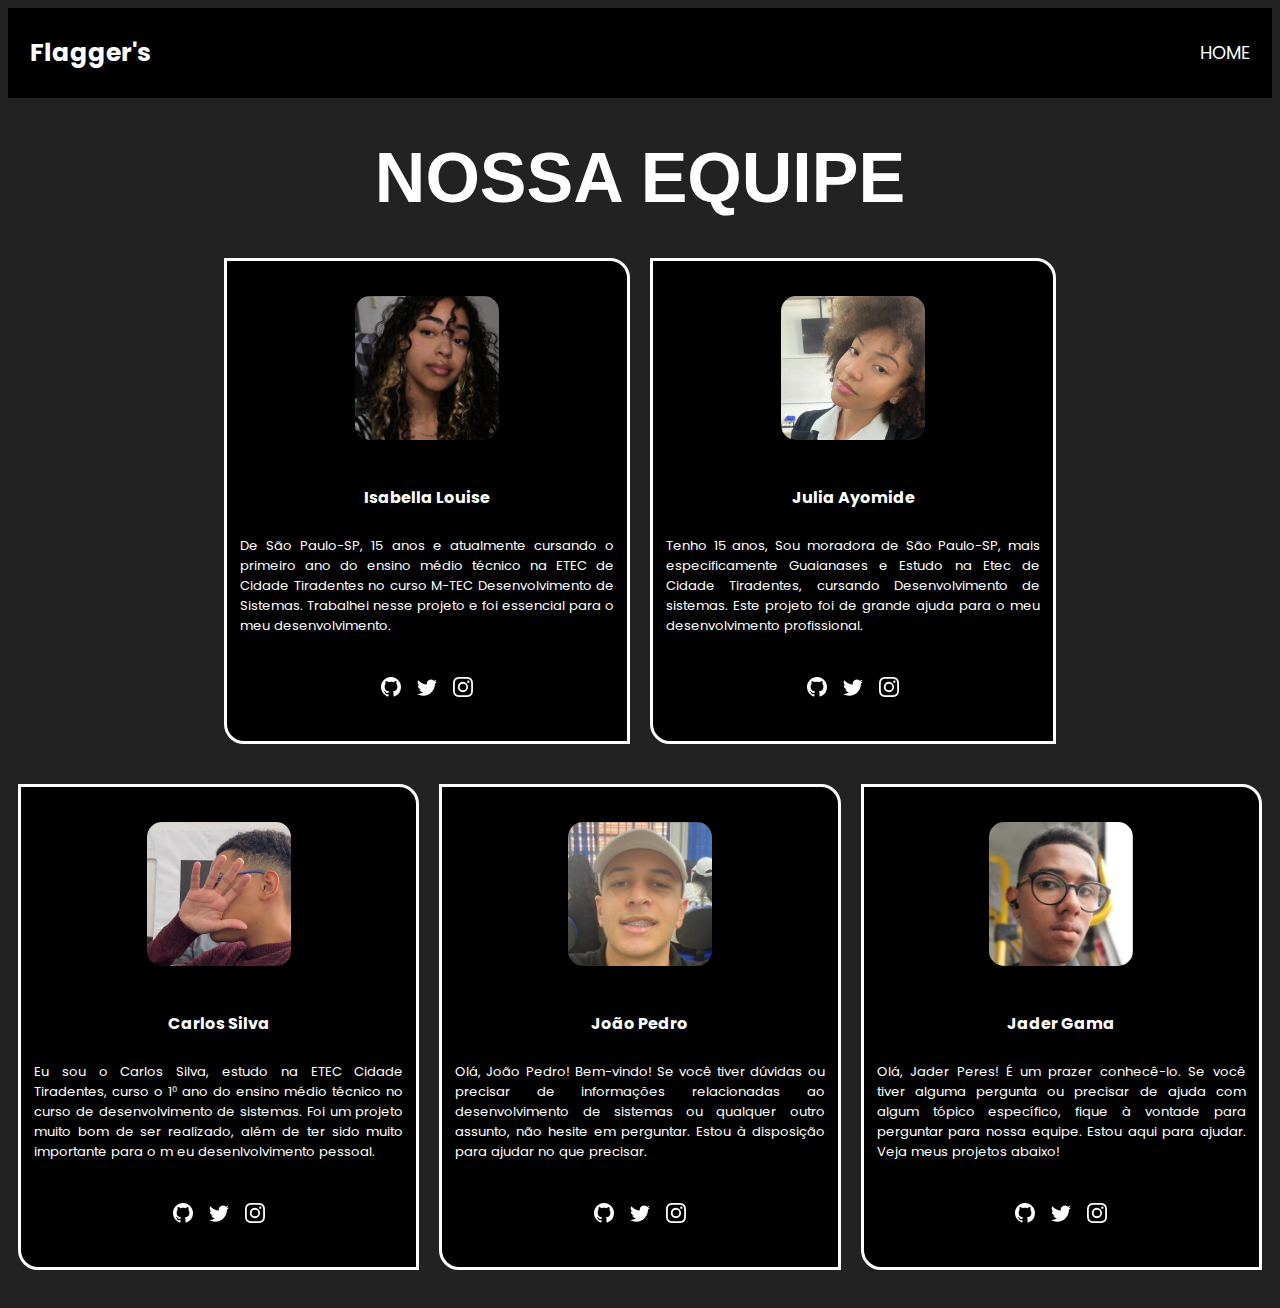
<file: história/Site Bandeirantes/public_html/contato.html>
<!DOCTYPE html>
<html lang="en">
<head>
    <meta charset="UTF-8">
    <meta name="viewport" content="width=device-width, initial-scale=1.0">
    <link href="./contato.css" rel="stylesheet">
    <title>Contato</title>
</head>
<body>
    <div class="header">
        <a href="#default" class="logo">Flagger's</a>
        <div class="header-right">
          <a href="./index.html">HOME</a>
        </div> 
    </div>   
    <h5 class="titulo">NOSSA EQUIPE</h5>
    <div class="container">
        <div class="card">
            <div id="isar" class="img"></div>
            <h2>Isabella Louise</h2>
            <p class="info">De São Paulo-SP, 15 anos e atualmente cursando o primeiro ano do ensino médio técnico na ETEC de Cidade Tiradentes no curso M-TEC Desenvolvimento de Sistemas.
                Trabalhei nesse projeto e foi essencial para o meu desenvolvimento.</p>
            <div class="share">
              <a href="https://github.com/isaxsccp"><svg xmlns="http://www.w3.org/2000/svg" width="20" height="20" fill="currentColor" class="bi bi-github" viewBox="0 0 16 16">
              <path d="M8 0C3.58 0 0 3.58 0 8c0 3.54 2.29 6.53 5.47 7.59.4.07.55-.17.55-.38 0-.19-.01-.82-.01-1.49-2.01.37-2.53-.49-2.69-.94-.09-.23-.48-.94-.82-1.13-.28-.15-.68-.52-.01-.53.63-.01 1.08.58 1.23.82.72 1.21 1.87.87 2.33.66.07-.52.28-.87.51-1.07-1.78-.2-3.64-.89-3.64-3.95 0-.87.31-1.59.82-2.15-.08-.2-.36-1.02.08-2.12 0 0 .67-.21 2.2.82.64-.18 1.32-.27 2-.27.68 0 1.36.09 2 .27 1.53-1.04 2.2-.82 2.2-.82.44 1.1.16 1.92.08 2.12.51.56.82 1.27.82 2.15 0 3.07-1.87 3.75-3.65 3.95.29.25.54.73.54 1.48 0 1.07-.01 1.93-.01 2.2 0 .21.15.46.55.38A8.012 8.012 0 0 0 16 8c0-4.42-3.58-8-8-8z"></path>
              </svg></a>
              <a href="https://twitter.com/isaxsccp7"><svg xmlns="http://www.w3.org/2000/svg" width="20" height="20" fill="currentColor" class="bi bi-twitter" viewBox="0 0 16 16">
            <path d="M5.026 15c6.038 0 9.341-5.003 9.341-9.334 0-.14 0-.282-.006-.422A6.685 6.685 0 0 0 16 3.542a6.658 6.658 0 0 1-1.889.518 3.301 3.301 0 0 0 1.447-1.817 6.533 6.533 0 0 1-2.087.793A3.286 3.286 0 0 0 7.875 6.03a9.325 9.325 0 0 1-6.767-3.429 3.289 3.289 0 0 0 1.018 4.382A3.323 3.323 0 0 1 .64 6.575v.045a3.288 3.288 0 0 0 2.632 3.218 3.203 3.203 0 0 1-.865.115 3.23 3.23 0 0 1-.614-.057 3.283 3.283 0 0 0 3.067 2.277A6.588 6.588 0 0 1 .78 13.58a6.32 6.32 0 0 1-.78-.045A9.344 9.344 0 0 0 5.026 15z"></path>
            </svg></a>
              <a href="https://www.instagram.com/isaxsccp/"><svg xmlns="http://www.w3.org/2000/svg" width="20" height="20" fill="currentColor" class="bi bi-instagram" viewBox="0 0 16 16">
            <path d="M8 0C5.829 0 5.556.01 4.703.048 3.85.088 3.269.222 2.76.42a3.917 3.917 0 0 0-1.417.923A3.927 3.927 0 0 0 .42 2.76C.222 3.268.087 3.85.048 4.7.01 5.555 0 5.827 0 8.001c0 2.172.01 2.444.048 3.297.04.852.174 1.433.372 1.942.205.526.478.972.923 1.417.444.445.89.719 1.416.923.51.198 1.09.333 1.942.372C5.555 15.99 5.827 16 8 16s2.444-.01 3.298-.048c.851-.04 1.434-.174 1.943-.372a3.916 3.916 0 0 0 1.416-.923c.445-.445.718-.891.923-1.417.197-.509.332-1.09.372-1.942C15.99 10.445 16 10.173 16 8s-.01-2.445-.048-3.299c-.04-.851-.175-1.433-.372-1.941a3.926 3.926 0 0 0-.923-1.417A3.911 3.911 0 0 0 13.24.42c-.51-.198-1.092-.333-1.943-.372C10.443.01 10.172 0 7.998 0h.003zm-.717 1.442h.718c2.136 0 2.389.007 3.232.046.78.035 1.204.166 1.486.275.373.145.64.319.92.599.28.28.453.546.598.92.11.281.24.705.275 1.485.039.843.047 1.096.047 3.231s-.008 2.389-.047 3.232c-.035.78-.166 1.203-.275 1.485a2.47 2.47 0 0 1-.599.919c-.28.28-.546.453-.92.598-.28.11-.704.24-1.485.276-.843.038-1.096.047-3.232.047s-2.39-.009-3.233-.047c-.78-.036-1.203-.166-1.485-.276a2.478 2.478 0 0 1-.92-.598 2.48 2.48 0 0 1-.6-.92c-.109-.281-.24-.705-.275-1.485-.038-.843-.046-1.096-.046-3.233 0-2.136.008-2.388.046-3.231.036-.78.166-1.204.276-1.486.145-.373.319-.64.599-.92.28-.28.546-.453.92-.598.282-.11.705-.24 1.485-.276.738-.034 1.024-.044 2.515-.045v.002zm4.988 1.328a.96.96 0 1 0 0 1.92.96.96 0 0 0 0-1.92zm-4.27 1.122a4.109 4.109 0 1 0 0 8.217 4.109 4.109 0 0 0 0-8.217zm0 1.441a2.667 2.667 0 1 1 0 5.334 2.667 2.667 0 0 1 0-5.334z"></path>
            </svg></a>
            </div>
            
          </div>
          <div class="card">
            <div id="juju" class="img"></div>
            <h2>Julia Ayomide</h2>
            <p class="info">Tenho 15 anos, Sou moradora de São Paulo-SP, mais especificamente Guaianases e Estudo na Etec de Cidade Tiradentes, cursando Desenvolvimento de sistemas. Este projeto foi de grande ajuda para
                 o meu desenvolvimento profissional.</p>
            <div class="share">
              <a href="https://github.com/juliaayomide"><svg xmlns="http://www.w3.org/2000/svg" width="20" height="20" fill="currentColor" class="bi bi-github" viewBox="0 0 16 16">
              <path d="M8 0C3.58 0 0 3.58 0 8c0 3.54 2.29 6.53 5.47 7.59.4.07.55-.17.55-.38 0-.19-.01-.82-.01-1.49-2.01.37-2.53-.49-2.69-.94-.09-.23-.48-.94-.82-1.13-.28-.15-.68-.52-.01-.53.63-.01 1.08.58 1.23.82.72 1.21 1.87.87 2.33.66.07-.52.28-.87.51-1.07-1.78-.2-3.64-.89-3.64-3.95 0-.87.31-1.59.82-2.15-.08-.2-.36-1.02.08-2.12 0 0 .67-.21 2.2.82.64-.18 1.32-.27 2-.27.68 0 1.36.09 2 .27 1.53-1.04 2.2-.82 2.2-.82.44 1.1.16 1.92.08 2.12.51.56.82 1.27.82 2.15 0 3.07-1.87 3.75-3.65 3.95.29.25.54.73.54 1.48 0 1.07-.01 1.93-.01 2.2 0 .21.15.46.55.38A8.012 8.012 0 0 0 16 8c0-4.42-3.58-8-8-8z"></path>
              </svg></a>
              <a href=""><svg xmlns="http://www.w3.org/2000/svg" width="20" height="20" fill="currentColor" class="bi bi-twitter" viewBox="0 0 16 16">
            <path d="M5.026 15c6.038 0 9.341-5.003 9.341-9.334 0-.14 0-.282-.006-.422A6.685 6.685 0 0 0 16 3.542a6.658 6.658 0 0 1-1.889.518 3.301 3.301 0 0 0 1.447-1.817 6.533 6.533 0 0 1-2.087.793A3.286 3.286 0 0 0 7.875 6.03a9.325 9.325 0 0 1-6.767-3.429 3.289 3.289 0 0 0 1.018 4.382A3.323 3.323 0 0 1 .64 6.575v.045a3.288 3.288 0 0 0 2.632 3.218 3.203 3.203 0 0 1-.865.115 3.23 3.23 0 0 1-.614-.057 3.283 3.283 0 0 0 3.067 2.277A6.588 6.588 0 0 1 .78 13.58a6.32 6.32 0 0 1-.78-.045A9.344 9.344 0 0 0 5.026 15z"></path>
            </svg></a>
              <a href="https://www.instagram.com/ayomide.ju/"><svg xmlns="http://www.w3.org/2000/svg" width="20" height="20" fill="currentColor" class="bi bi-instagram" viewBox="0 0 16 16">
            <path d="M8 0C5.829 0 5.556.01 4.703.048 3.85.088 3.269.222 2.76.42a3.917 3.917 0 0 0-1.417.923A3.927 3.927 0 0 0 .42 2.76C.222 3.268.087 3.85.048 4.7.01 5.555 0 5.827 0 8.001c0 2.172.01 2.444.048 3.297.04.852.174 1.433.372 1.942.205.526.478.972.923 1.417.444.445.89.719 1.416.923.51.198 1.09.333 1.942.372C5.555 15.99 5.827 16 8 16s2.444-.01 3.298-.048c.851-.04 1.434-.174 1.943-.372a3.916 3.916 0 0 0 1.416-.923c.445-.445.718-.891.923-1.417.197-.509.332-1.09.372-1.942C15.99 10.445 16 10.173 16 8s-.01-2.445-.048-3.299c-.04-.851-.175-1.433-.372-1.941a3.926 3.926 0 0 0-.923-1.417A3.911 3.911 0 0 0 13.24.42c-.51-.198-1.092-.333-1.943-.372C10.443.01 10.172 0 7.998 0h.003zm-.717 1.442h.718c2.136 0 2.389.007 3.232.046.78.035 1.204.166 1.486.275.373.145.64.319.92.599.28.28.453.546.598.92.11.281.24.705.275 1.485.039.843.047 1.096.047 3.231s-.008 2.389-.047 3.232c-.035.78-.166 1.203-.275 1.485a2.47 2.47 0 0 1-.599.919c-.28.28-.546.453-.92.598-.28.11-.704.24-1.485.276-.843.038-1.096.047-3.232.047s-2.39-.009-3.233-.047c-.78-.036-1.203-.166-1.485-.276a2.478 2.478 0 0 1-.92-.598 2.48 2.48 0 0 1-.6-.92c-.109-.281-.24-.705-.275-1.485-.038-.843-.046-1.096-.046-3.233 0-2.136.008-2.388.046-3.231.036-.78.166-1.204.276-1.486.145-.373.319-.64.599-.92.28-.28.546-.453.92-.598.282-.11.705-.24 1.485-.276.738-.034 1.024-.044 2.515-.045v.002zm4.988 1.328a.96.96 0 1 0 0 1.92.96.96 0 0 0 0-1.92zm-4.27 1.122a4.109 4.109 0 1 0 0 8.217 4.109 4.109 0 0 0 0-8.217zm0 1.441a2.667 2.667 0 1 1 0 5.334 2.667 2.667 0 0 1 0-5.334z"></path>
            </svg></a>
            </div>
          </div>
        </div>
        <!-- card dos meninos-->
        <div class="container">
            <div class="card">
                <div id="car" class="img"></div>
                <h2>Carlos Silva</h2>
                <p class="info">Eu sou o Carlos Silva, estudo na ETEC Cidade Tiradentes, curso o 1⁰ ano do ensino médio técnico no curso de desenvolvimento de sistemas. 
                    Foi um projeto muito bom de ser realizado, além de ter sido muito importante para o m eu desenlvolvimento pessoal.</p>
                <div class="share">
                  <a href="https://github.com/cadu01234"><svg xmlns="http://www.w3.org/2000/svg" width="20" height="20" fill="currentColor" class="bi bi-github" viewBox="0 0 16 16">
                  <path d="M8 0C3.58 0 0 3.58 0 8c0 3.54 2.29 6.53 5.47 7.59.4.07.55-.17.55-.38 0-.19-.01-.82-.01-1.49-2.01.37-2.53-.49-2.69-.94-.09-.23-.48-.94-.82-1.13-.28-.15-.68-.52-.01-.53.63-.01 1.08.58 1.23.82.72 1.21 1.87.87 2.33.66.07-.52.28-.87.51-1.07-1.78-.2-3.64-.89-3.64-3.95 0-.87.31-1.59.82-2.15-.08-.2-.36-1.02.08-2.12 0 0 .67-.21 2.2.82.64-.18 1.32-.27 2-.27.68 0 1.36.09 2 .27 1.53-1.04 2.2-.82 2.2-.82.44 1.1.16 1.92.08 2.12.51.56.82 1.27.82 2.15 0 3.07-1.87 3.75-3.65 3.95.29.25.54.73.54 1.48 0 1.07-.01 1.93-.01 2.2 0 .21.15.46.55.38A8.012 8.012 0 0 0 16 8c0-4.42-3.58-8-8-8z"></path>
                  </svg></a>
                  <a href=""><svg xmlns="http://www.w3.org/2000/svg" width="20" height="20" fill="currentColor" class="bi bi-twitter" viewBox="0 0 16 16">
                <path d="M5.026 15c6.038 0 9.341-5.003 9.341-9.334 0-.14 0-.282-.006-.422A6.685 6.685 0 0 0 16 3.542a6.658 6.658 0 0 1-1.889.518 3.301 3.301 0 0 0 1.447-1.817 6.533 6.533 0 0 1-2.087.793A3.286 3.286 0 0 0 7.875 6.03a9.325 9.325 0 0 1-6.767-3.429 3.289 3.289 0 0 0 1.018 4.382A3.323 3.323 0 0 1 .64 6.575v.045a3.288 3.288 0 0 0 2.632 3.218 3.203 3.203 0 0 1-.865.115 3.23 3.23 0 0 1-.614-.057 3.283 3.283 0 0 0 3.067 2.277A6.588 6.588 0 0 1 .78 13.58a6.32 6.32 0 0 1-.78-.045A9.344 9.344 0 0 0 5.026 15z"></path>
                </svg></a>
                  <a href="https://instagram.com/cadu_jvn?igshid=OGQ5ZDc2ODk2ZA=="><svg xmlns="http://www.w3.org/2000/svg" width="20" height="20" fill="currentColor" class="bi bi-instagram" viewBox="0 0 16 16">
                <path d="M8 0C5.829 0 5.556.01 4.703.048 3.85.088 3.269.222 2.76.42a3.917 3.917 0 0 0-1.417.923A3.927 3.927 0 0 0 .42 2.76C.222 3.268.087 3.85.048 4.7.01 5.555 0 5.827 0 8.001c0 2.172.01 2.444.048 3.297.04.852.174 1.433.372 1.942.205.526.478.972.923 1.417.444.445.89.719 1.416.923.51.198 1.09.333 1.942.372C5.555 15.99 5.827 16 8 16s2.444-.01 3.298-.048c.851-.04 1.434-.174 1.943-.372a3.916 3.916 0 0 0 1.416-.923c.445-.445.718-.891.923-1.417.197-.509.332-1.09.372-1.942C15.99 10.445 16 10.173 16 8s-.01-2.445-.048-3.299c-.04-.851-.175-1.433-.372-1.941a3.926 3.926 0 0 0-.923-1.417A3.911 3.911 0 0 0 13.24.42c-.51-.198-1.092-.333-1.943-.372C10.443.01 10.172 0 7.998 0h.003zm-.717 1.442h.718c2.136 0 2.389.007 3.232.046.78.035 1.204.166 1.486.275.373.145.64.319.92.599.28.28.453.546.598.92.11.281.24.705.275 1.485.039.843.047 1.096.047 3.231s-.008 2.389-.047 3.232c-.035.78-.166 1.203-.275 1.485a2.47 2.47 0 0 1-.599.919c-.28.28-.546.453-.92.598-.28.11-.704.24-1.485.276-.843.038-1.096.047-3.232.047s-2.39-.009-3.233-.047c-.78-.036-1.203-.166-1.485-.276a2.478 2.478 0 0 1-.92-.598 2.48 2.48 0 0 1-.6-.92c-.109-.281-.24-.705-.275-1.485-.038-.843-.046-1.096-.046-3.233 0-2.136.008-2.388.046-3.231.036-.78.166-1.204.276-1.486.145-.373.319-.64.599-.92.28-.28.546-.453.92-.598.282-.11.705-.24 1.485-.276.738-.034 1.024-.044 2.515-.045v.002zm4.988 1.328a.96.96 0 1 0 0 1.92.96.96 0 0 0 0-1.92zm-4.27 1.122a4.109 4.109 0 1 0 0 8.217 4.109 4.109 0 0 0 0-8.217zm0 1.441a2.667 2.667 0 1 1 0 5.334 2.667 2.667 0 0 1 0-5.334z"></path>
                </svg></a>
                </div>
                
              </div>
              <div class="card">
                <div id="joão" class="img"></div>
                <h2>João Pedro</h2>
                <p class="info">Olá, João Pedro! Bem-vindo! Se você tiver dúvidas ou precisar de informações relacionadas ao desenvolvimento de sistemas ou qualquer outro assunto, não hesite em perguntar. Estou à disposição para ajudar no que precisar.</p>
                <div class="share">
                  <a href="https://github.com/juliaayomide"><svg xmlns="http://www.w3.org/2000/svg" width="20" height="20" fill="currentColor" class="bi bi-github" viewBox="0 0 16 16">
                  <path d="M8 0C3.58 0 0 3.58 0 8c0 3.54 2.29 6.53 5.47 7.59.4.07.55-.17.55-.38 0-.19-.01-.82-.01-1.49-2.01.37-2.53-.49-2.69-.94-.09-.23-.48-.94-.82-1.13-.28-.15-.68-.52-.01-.53.63-.01 1.08.58 1.23.82.72 1.21 1.87.87 2.33.66.07-.52.28-.87.51-1.07-1.78-.2-3.64-.89-3.64-3.95 0-.87.31-1.59.82-2.15-.08-.2-.36-1.02.08-2.12 0 0 .67-.21 2.2.82.64-.18 1.32-.27 2-.27.68 0 1.36.09 2 .27 1.53-1.04 2.2-.82 2.2-.82.44 1.1.16 1.92.08 2.12.51.56.82 1.27.82 2.15 0 3.07-1.87 3.75-3.65 3.95.29.25.54.73.54 1.48 0 1.07-.01 1.93-.01 2.2 0 .21.15.46.55.38A8.012 8.012 0 0 0 16 8c0-4.42-3.58-8-8-8z"></path>
                  </svg></a>
                  <a href=""><svg xmlns="http://www.w3.org/2000/svg" width="20" height="20" fill="currentColor" class="bi bi-twitter" viewBox="0 0 16 16">
                <path d="M5.026 15c6.038 0 9.341-5.003 9.341-9.334 0-.14 0-.282-.006-.422A6.685 6.685 0 0 0 16 3.542a6.658 6.658 0 0 1-1.889.518 3.301 3.301 0 0 0 1.447-1.817 6.533 6.533 0 0 1-2.087.793A3.286 3.286 0 0 0 7.875 6.03a9.325 9.325 0 0 1-6.767-3.429 3.289 3.289 0 0 0 1.018 4.382A3.323 3.323 0 0 1 .64 6.575v.045a3.288 3.288 0 0 0 2.632 3.218 3.203 3.203 0 0 1-.865.115 3.23 3.23 0 0 1-.614-.057 3.283 3.283 0 0 0 3.067 2.277A6.588 6.588 0 0 1 .78 13.58a6.32 6.32 0 0 1-.78-.045A9.344 9.344 0 0 0 5.026 15z"></path>
                </svg></a>
                  <a href="https://www.instagram.com/ayomide.ju/"><svg xmlns="http://www.w3.org/2000/svg" width="20" height="20" fill="currentColor" class="bi bi-instagram" viewBox="0 0 16 16">
                <path d="M8 0C5.829 0 5.556.01 4.703.048 3.85.088 3.269.222 2.76.42a3.917 3.917 0 0 0-1.417.923A3.927 3.927 0 0 0 .42 2.76C.222 3.268.087 3.85.048 4.7.01 5.555 0 5.827 0 8.001c0 2.172.01 2.444.048 3.297.04.852.174 1.433.372 1.942.205.526.478.972.923 1.417.444.445.89.719 1.416.923.51.198 1.09.333 1.942.372C5.555 15.99 5.827 16 8 16s2.444-.01 3.298-.048c.851-.04 1.434-.174 1.943-.372a3.916 3.916 0 0 0 1.416-.923c.445-.445.718-.891.923-1.417.197-.509.332-1.09.372-1.942C15.99 10.445 16 10.173 16 8s-.01-2.445-.048-3.299c-.04-.851-.175-1.433-.372-1.941a3.926 3.926 0 0 0-.923-1.417A3.911 3.911 0 0 0 13.24.42c-.51-.198-1.092-.333-1.943-.372C10.443.01 10.172 0 7.998 0h.003zm-.717 1.442h.718c2.136 0 2.389.007 3.232.046.78.035 1.204.166 1.486.275.373.145.64.319.92.599.28.28.453.546.598.92.11.281.24.705.275 1.485.039.843.047 1.096.047 3.231s-.008 2.389-.047 3.232c-.035.78-.166 1.203-.275 1.485a2.47 2.47 0 0 1-.599.919c-.28.28-.546.453-.92.598-.28.11-.704.24-1.485.276-.843.038-1.096.047-3.232.047s-2.39-.009-3.233-.047c-.78-.036-1.203-.166-1.485-.276a2.478 2.478 0 0 1-.92-.598 2.48 2.48 0 0 1-.6-.92c-.109-.281-.24-.705-.275-1.485-.038-.843-.046-1.096-.046-3.233 0-2.136.008-2.388.046-3.231.036-.78.166-1.204.276-1.486.145-.373.319-.64.599-.92.28-.28.546-.453.92-.598.282-.11.705-.24 1.485-.276.738-.034 1.024-.044 2.515-.045v.002zm4.988 1.328a.96.96 0 1 0 0 1.92.96.96 0 0 0 0-1.92zm-4.27 1.122a4.109 4.109 0 1 0 0 8.217 4.109 4.109 0 0 0 0-8.217zm0 1.441a2.667 2.667 0 1 1 0 5.334 2.667 2.667 0 0 1 0-5.334z"></path>
                </svg></a>
                </div>
              </div>
           
            <div class="card">
                <div id="jader" class="img"></div>
                <h2>Jader Gama</h2>
                <p class="info">Olá, Jader Peres! É um prazer conhecê-lo. Se você tiver alguma pergunta ou precisar de ajuda com algum tópico específico, fique à vontade para perguntar para nossa equipe. Estou aqui para ajudar. Veja meus projetos abaixo!</p>
                <div class="share">
                  <a href="https://github.com/JaderGP011"><svg xmlns="http://www.w3.org/2000/svg" width="20" height="20" fill="currentColor" class="bi bi-github" viewBox="0 0 16 16">
                  <path d="M8 0C3.58 0 0 3.58 0 8c0 3.54 2.29 6.53 5.47 7.59.4.07.55-.17.55-.38 0-.19-.01-.82-.01-1.49-2.01.37-2.53-.49-2.69-.94-.09-.23-.48-.94-.82-1.13-.28-.15-.68-.52-.01-.53.63-.01 1.08.58 1.23.82.72 1.21 1.87.87 2.33.66.07-.52.28-.87.51-1.07-1.78-.2-3.64-.89-3.64-3.95 0-.87.31-1.59.82-2.15-.08-.2-.36-1.02.08-2.12 0 0 .67-.21 2.2.82.64-.18 1.32-.27 2-.27.68 0 1.36.09 2 .27 1.53-1.04 2.2-.82 2.2-.82.44 1.1.16 1.92.08 2.12.51.56.82 1.27.82 2.15 0 3.07-1.87 3.75-3.65 3.95.29.25.54.73.54 1.48 0 1.07-.01 1.93-.01 2.2 0 .21.15.46.55.38A8.012 8.012 0 0 0 16 8c0-4.42-3.58-8-8-8z"></path>
                  </svg></a>
                  <a href=""><svg xmlns="http://www.w3.org/2000/svg" width="20" height="20" fill="currentColor" class="bi bi-twitter" viewBox="0 0 16 16">
                <path d="M5.026 15c6.038 0 9.341-5.003 9.341-9.334 0-.14 0-.282-.006-.422A6.685 6.685 0 0 0 16 3.542a6.658 6.658 0 0 1-1.889.518 3.301 3.301 0 0 0 1.447-1.817 6.533 6.533 0 0 1-2.087.793A3.286 3.286 0 0 0 7.875 6.03a9.325 9.325 0 0 1-6.767-3.429 3.289 3.289 0 0 0 1.018 4.382A3.323 3.323 0 0 1 .64 6.575v.045a3.288 3.288 0 0 0 2.632 3.218 3.203 3.203 0 0 1-.865.115 3.23 3.23 0 0 1-.614-.057 3.283 3.283 0 0 0 3.067 2.277A6.588 6.588 0 0 1 .78 13.58a6.32 6.32 0 0 1-.78-.045A9.344 9.344 0 0 0 5.026 15z"></path>
                </svg></a>
                  <a href="https://www.instagram.com/jaderperes_official"><svg xmlns="http://www.w3.org/2000/svg" width="20" height="20" fill="currentColor" class="bi bi-instagram" viewBox="0 0 16 16">
                <path d="M8 0C5.829 0 5.556.01 4.703.048 3.85.088 3.269.222 2.76.42a3.917 3.917 0 0 0-1.417.923A3.927 3.927 0 0 0 .42 2.76C.222 3.268.087 3.85.048 4.7.01 5.555 0 5.827 0 8.001c0 2.172.01 2.444.048 3.297.04.852.174 1.433.372 1.942.205.526.478.972.923 1.417.444.445.89.719 1.416.923.51.198 1.09.333 1.942.372C5.555 15.99 5.827 16 8 16s2.444-.01 3.298-.048c.851-.04 1.434-.174 1.943-.372a3.916 3.916 0 0 0 1.416-.923c.445-.445.718-.891.923-1.417.197-.509.332-1.09.372-1.942C15.99 10.445 16 10.173 16 8s-.01-2.445-.048-3.299c-.04-.851-.175-1.433-.372-1.941a3.926 3.926 0 0 0-.923-1.417A3.911 3.911 0 0 0 13.24.42c-.51-.198-1.092-.333-1.943-.372C10.443.01 10.172 0 7.998 0h.003zm-.717 1.442h.718c2.136 0 2.389.007 3.232.046.78.035 1.204.166 1.486.275.373.145.64.319.92.599.28.28.453.546.598.92.11.281.24.705.275 1.485.039.843.047 1.096.047 3.231s-.008 2.389-.047 3.232c-.035.78-.166 1.203-.275 1.485a2.47 2.47 0 0 1-.599.919c-.28.28-.546.453-.92.598-.28.11-.704.24-1.485.276-.843.038-1.096.047-3.232.047s-2.39-.009-3.233-.047c-.78-.036-1.203-.166-1.485-.276a2.478 2.478 0 0 1-.92-.598 2.48 2.48 0 0 1-.6-.92c-.109-.281-.24-.705-.275-1.485-.038-.843-.046-1.096-.046-3.233 0-2.136.008-2.388.046-3.231.036-.78.166-1.204.276-1.486.145-.373.319-.64.599-.92.28-.28.546-.453.92-.598.282-.11.705-.24 1.485-.276.738-.034 1.024-.044 2.515-.045v.002zm4.988 1.328a.96.96 0 1 0 0 1.92.96.96 0 0 0 0-1.92zm-4.27 1.122a4.109 4.109 0 1 0 0 8.217 4.109 4.109 0 0 0 0-8.217zm0 1.441a2.667 2.667 0 1 1 0 5.334 2.667 2.667 0 0 1 0-5.334z"></path>
                </svg></a>
                </div>
              </div>
        </div>  
</body>
</html>
</file>
<file: história/Site Bandeirantes/public_html/contato.css>
@import url('https://fonts.googleapis.com/css2?family=Nunito:wght@300&family=Poppins:wght@200;300;700&display=swap');
@import url('https://fonts.cdnfonts.com/css/tagala');
@import url( ' https://fonts.cdnfonts.com/css/dopil '); 

body {
    font-family: 'Poppins', sans-serif;
    background-repeat: no-repeat;
    background-size: cover;
    background-color: #222222;
   
}
.header {
    
    overflow: hidden;
    background-color: rgb(0, 0, 0);
    padding: 20px 10px;
    height: 50px;
  }

  .header a {
    float: left;
    color: rgb(255, 255, 255);
    text-align: center;
    padding: 12px;
    text-decoration: none;
    font-size: 18px;
    line-height: 25px;
    border-radius: 4px;
  }
  
 
  .header a.logo {
    font-size: 25px;
    font-weight: bold;
  }
  

  .header a:hover {
    background-color: #ddd;
    color: black;
  }
  
 

 
  .header-right {
    float: right;
  }
  
  
  @media screen and (max-width: 500px) {
    .header a {
      float: none;
      display: block;
      text-align: left;
    }
    .header-right {
      float: none;
    }
  }
  .card {
    width: 25em;
    height: 30em;
    background: #000000;
    transition: 1s ease-in-out;
   
    border-top-right-radius: 20px;
    border-bottom-left-radius: 20px;
    display: flex;
    flex-direction: column;
    margin: 10px;
    transition: all 0.5s;
    cursor: pointer;
    border-color:#ffffff;
    border-style: solid;
    margin-bottom: 30px;
    
}
  
.card:hover{
  -webkit-transform: scale(1.5);
    transform: scale(1.2);
}
  .card h2 {
    font-weight: bold;
    color: hsl(0, 100%, 100%);
    text-align: center;
    display: block;
    font-size: 1em;
    margin-top: 20px;
  }
  
  .card .info {
    font-weight: 400;
    color: white;
    display: block;
    text-align: center;
    font-size: 0.82em;
    margin-top: 1em;
    text-align: justify;
    margin-left: 13px;
    margin-right: 13px;
    margin-bottom: 25px;
  }
  
  .card .img {
    width: 9em;
    height: 9em;
    background: white;
    border-radius: 15px;
    margin: auto;
    margin-top: 35px;
  }
  
#isar{
    background-image: url(./assets/imgs/isa.png);
    background-size: cover;
    margin-bottom: 25px;

}

#juju{
    background-image: url(./assets/imgs/julia.png);
    background-size: cover;
    margin-bottom: 25px;

}

h2{
    font-weight: bolder;
    text-align: center;
    margin-top: 20px;
}

  .card .share {
    margin-top: 1em;
    display: flex;
    justify-content: center;
    gap: 1em;
  }
  .cor{
    color: black;
  }
  .card a {
    color: white;
    transition: .4s ease-in-out;
  }
  
  .card a:hover {
    color: red;
  }
  
 

  .card p{
    font-family: 'Poppins', sans-serif;
  }
  .container{
   
    display: flex;
    flex-direction: row;
    justify-content: center;
    align-items: center;
}

#jader{
    background-image: url("./assets/imgs/jader.png");
    background-size: cover;
    margin-bottom: 25px;
}
#car{
    background-image: url("./assets/imgs/carlos.png");
    background-size: cover;
    margin-bottom: 25px;
}
#joão{
    background-image: url("./assets/imgs/joao.png");
    background-size: cover;
    margin-bottom: 25px;
}
.titulo{
    font-size: 70px;
    text-align: center;
    margin-bottom: 30px;
    margin-top: 40px;
    color: white;
    font-family: 'Tagala', sans-serif;
}
</file>
